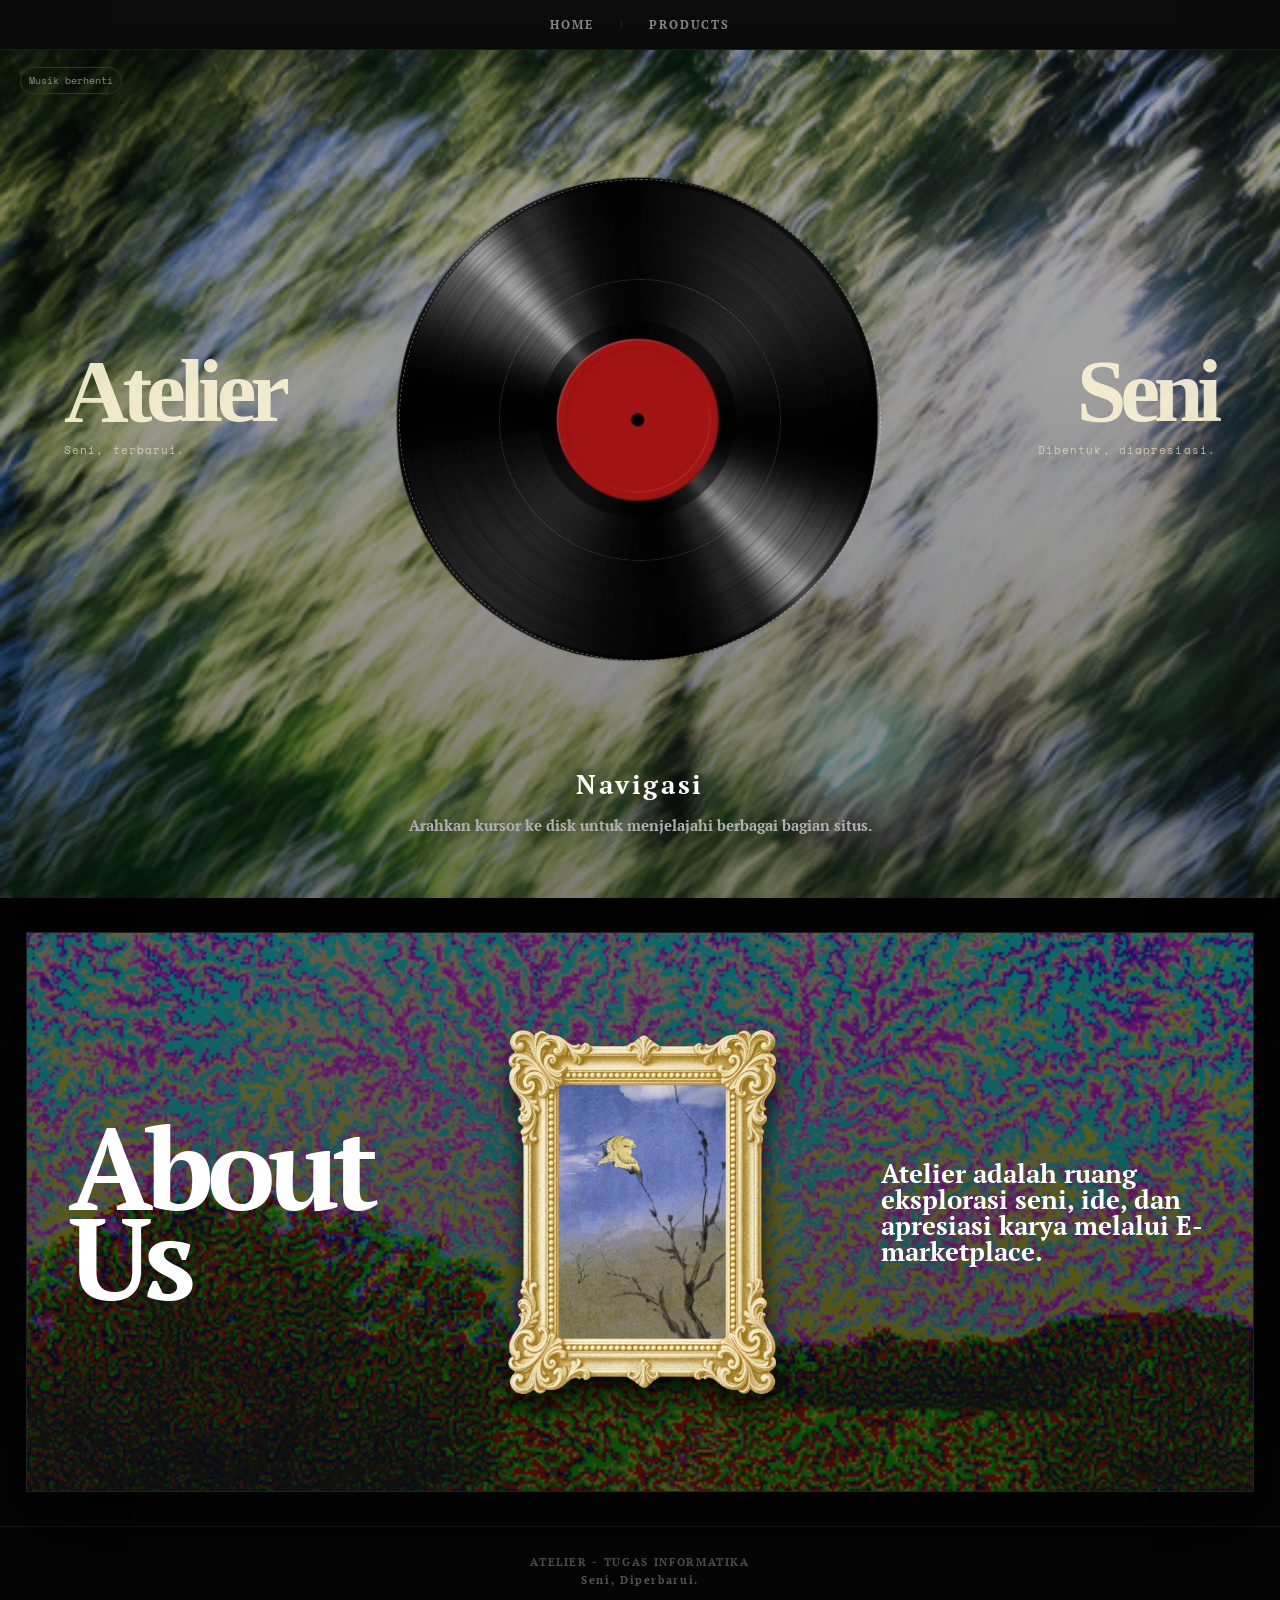
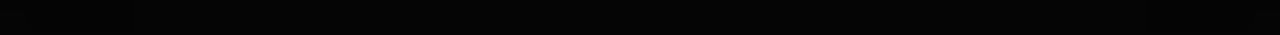
<file: index.html>
<!DOCTYPE html>
<html lang="en">
<head>
    <meta charset="UTF-8">
    <meta name="viewport" content="width=device-width, initial-scale=1.0">
    <title>ATELIER ( 1 )</title>
    <link rel="stylesheet" href="style.css">
    <style>
        html { scrollbar-width:none; -ms-overflow-style:none; }
        html::-webkit-scrollbar { display:none; width:0; height:0; }
        .home-main { width:100%; max-width:none; min-height:calc(100vh - 52px); margin:0; padding:40px 5vw; border:0; font-family:'Century Schoolbook',Georgia,serif; background:linear-gradient(rgba(8,8,8,.32),rgba(8,8,8,.5)),url('balls.jpg'); background-size:cover; background-position:center; }
        .home-main::before { display:none; }
        .home-brand { position:absolute; z-index:1; top:42%; left:5vw; width:30%; text-align:left; transform:translateY(-50%); pointer-events:none; }
        .home-brand h1 { width:100%; margin:0; color:rgba(250,242,213,.92); font:700 clamp(58px,7vw,105px)/.82 'Century Schoolbook',Georgia,serif; letter-spacing:-.07em; text-align:left; white-space:normal; }
        .home-brand p { margin:14px 0 0; color:rgba(232,222,185,.76); font:11px 'Space Mono','Courier New',monospace; letter-spacing:.1em; text-align:left; }
        .home-brand-right { left:auto; right:5vw; text-align:right; }
        .home-brand-right h1, .home-brand-right p { text-align:right; }
        .home-main .interactive-hub { position:relative; z-index:2; }
        .home-navigation-copy { position:relative; z-index:2; margin-top:auto; }
        .home-main .interactive-hub:hover .radial-item:nth-child(1) { transform:translate(0,-265px); }
        .home-main .interactive-hub:hover .radial-item:nth-child(2) { transform:translate(252px,-82px); }
        .home-main .interactive-hub:hover .radial-item:nth-child(3) { transform:translate(156px,214px); }
        .home-main .interactive-hub:hover .radial-item:nth-child(4) { transform:translate(-156px,214px); }
        .home-main .interactive-hub:hover .radial-item:nth-child(5) { transform:translate(-252px,-82px); }
        @media screen and (max-width:700px) {
            .home-main .interactive-hub:hover .radial-item:nth-child(1) { transform:translate(0,-165px); }
            .home-main .interactive-hub:hover .radial-item:nth-child(2) { transform:translate(157px,-51px); }
            .home-main .interactive-hub:hover .radial-item:nth-child(3) { transform:translate(97px,134px); }
            .home-main .interactive-hub:hover .radial-item:nth-child(4) { transform:translate(-97px,134px); }
            .home-main .interactive-hub:hover .radial-item:nth-child(5) { transform:translate(-157px,-51px); }
        }
        .home-main .radial-item:first-child { color:#fff; background:#c41616; border-color:#e43b3b; }
        .home-main .radial-item:first-child:hover { color:#fff; background:#ed2929; border-color:#ff5a5a; }
        .about-address { margin-top:12px; padding-top:16px; border-top:1px solid rgba(255,255,255,.22); }
        .about-address h3 { margin-bottom:6px; color:#fff; font:700 20px 'PT Serif',Georgia,serif; }
        .about-address p { margin:0 !important; font-size:16px !important; text-align:left !important; }
        .about-details { display:grid; grid-template-columns:1fr 1fr; gap:24px; margin-top:12px; }
        .about-contact { margin-top:12px; padding-top:16px; border-top:1px solid rgba(255,255,255,.22); }
        .about-contact h3 { margin-bottom:6px; color:#fff; font:700 20px 'PT Serif',Georgia,serif; }
        .about-contact p { margin:0 !important; font-size:16px !important; text-align:left !important; overflow-wrap:anywhere; }
        @media screen and (max-width:600px) { .about-details { grid-template-columns:1fr; gap:0; } }
        .welcome-overlay { position:fixed; inset:0; z-index:1000; display:grid; place-items:center; background:#050505; pointer-events:auto; animation:welcome-overlay-out 2.8s ease 1.2s forwards; }
        .welcome-overlay h1 { margin:0; color:#f7f1dd; font:700 clamp(100px,22vw,330px)/.72 'Century Schoolbook',Georgia,serif; letter-spacing:-.1em; transform:translateY(0); opacity:0; animation:welcome-title 2.8s ease forwards; }
        @keyframes welcome-title { 0% { opacity:0; transform:translateY(0) scale(.96); } 22%,58% { opacity:1; transform:translateY(0) scale(1); } 100% { opacity:0; transform:translateY(0) scale(1.02); } }
        @keyframes welcome-overlay-out { 0% { opacity:1; } 70%,100% { opacity:0; visibility:hidden; } }
        body.welcome-active { overflow:hidden; }
    </style>
</head>
<body>

    <div class="welcome-overlay" id="welcome-overlay" role="status" aria-label="Welcome to Atelier">
        <h1>Atelier</h1>
    </div>

    <audio id="site-audio" loop preload="auto" autoplay>
        <source src="song.mp3" type="audio/mpeg">
    </audio>

    <nav class="nav-bar">
        <a href="index.html">HOME</a>
        <span class="barrier">|</span>
        <a href="products.html">PRODUCTS</a>
    </nav>

    <main class="main-content home-main">
        <button class="audio-toggle" type="button" aria-label="Putar atau hentikan musik" aria-pressed="false">Musik berhenti</button>
        <div class="home-brand">
            <h1>Atelier</h1>
            <p>Seni, terbarui.</p>
        </div>
        <div class="home-brand home-brand-right" aria-hidden="true">
            <h1>Seni</h1>
            <p>Dibentuk, diapresiasi.</p>
        </div>
        <!-- Interactive Hub Container -->
        <div class="interactive-hub">
            <!-- Large Rotating Disk -->
            <div class="rotating-disk">
            </div>

            <!-- Radial Node Menu -->
            <div class="radial-menu">
                <a href="products.html" class="radial-item">Produk</a>
                <a href="#about-contact" class="radial-item">Kontak</a>
                <a href="gallery.html" class="radial-item">Galeri</a>
                <a href="#about" class="radial-item">Info</a>
                <a href="sumber.html" class="radial-item">Sumber</a>
            </div>
        </div>
        <div class="home-navigation-copy">
            <h2>Navigasi</h2>
            <p>Arahkan kursor ke disk untuk menjelajahi berbagai bagian situs.</p>
        </div>
    </main>

    <section class="about-section" id="about" aria-labelledby="about-title">
        <div class="about-title">
            <h2 id="about-title">About<br>Us</h2>
        </div>
        <button class="about-art-frame" id="about-open" type="button" aria-label="Open more about Atelier">
            <img src="aboutuspaint.png" alt="Framed artwork of a bird and tree">
        </button>
        <div class="about-copy">
            <p>Atelier adalah ruang eksplorasi seni, ide, dan apresiasi karya melalui E-marketplace.</p>
        </div>
    </section>

    <div class="about-overlay" id="about-overlay" aria-hidden="true">
        <section class="about-overlay-panel" role="dialog" aria-modal="true" aria-labelledby="about-overlay-title">
            <h2 id="about-overlay-title">About Us</h2>
            <p>Atelier adalah ruang eksplorasi seni, ide, dan apresiasi karya melalui E-marketplace. Dibuat oleh Abdullah Pasai dari kelas 11-5 sebagai proyek
                akhir pembelajaran informatika. Tujuan dari proyek ini adalah untuk memberikan pengalaman interaktif bagi pengguna dalam menjelajahi berbagai 
                aspek seni dan kreativitas, sembari mengapresiasi kreator dengan pembelian hasil karya mereka. Dengan menggabungkan elemen visual, 
                audio, dan interaktivitas, Atelier bertujuan untuk menciptakan pengalaman yang mendalam dan menyenangkan bagi pengunjungnya.
            </p>
            <div class="about-details">
                <div class="about-address">
                    <h3>Alamat</h3>
                    <p>Jl. Tanjung Sari Asri, Antapani</p>
                </div>
                <div class="about-contact" id="about-contact">
                    <h3>Contact</h3>
                    <p><a href="mailto:howithappen2@gmail.com">howithappen2@gmail.com</a></p>
                </div>
            </div>
            <button class="about-overlay-close" id="about-close" type="button">Tutup</button>
        </section>
    </div>

    <footer class="footer">
        <p>ATELIER - TUGAS INFORMATIKA</p>
        <p>Seni, Diperbarui.</p>
    </footer>

    <script>
        (() => {
            const overlay = document.getElementById('welcome-overlay');
            document.body.classList.add('welcome-active');
            const dismiss = () => {
                overlay.remove();
                document.body.classList.remove('welcome-active');
            };
            overlay.addEventListener('animationend', (event) => {
                if (event.animationName === 'welcome-overlay-out') dismiss();
            });
            window.setTimeout(dismiss, 4500);
        })();
    </script>
    <script>
        (() => {
            const audio = document.getElementById('site-audio');
            const toggle = document.querySelector('.audio-toggle');
            const savedState = localStorage.getItem('atelier-audio-muted') === 'true';
            audio.muted = savedState;
            const updateToggle = () => {
                const playing = !audio.paused && !audio.muted;
                toggle.classList.toggle('is-playing', playing);
                toggle.textContent = playing ? 'Musik bermain' : 'Musik berhenti';
                toggle.setAttribute('aria-pressed', String(playing));
            };
            const startAudio = () => { if (!audio.muted) audio.play().catch(() => {}); };
            toggle.addEventListener('click', () => {
                if (audio.paused || audio.muted) {
                    audio.muted = false;
                    localStorage.setItem('atelier-audio-muted', 'false');
                    startAudio();
                } else {
                    audio.pause();
                    audio.muted = true;
                    localStorage.setItem('atelier-audio-muted', 'true');
                }
                updateToggle();
            });
            audio.addEventListener('play', updateToggle);
            audio.addEventListener('pause', updateToggle);
            document.addEventListener('pointerdown', startAudio, { once: true });
            startAudio();
            updateToggle();
        })();
    </script>
    <script>
        (() => {
            const openButton = document.getElementById('about-open');
            const overlay = document.getElementById('about-overlay');
            const closeButton = document.getElementById('about-close');
            const setOverlay = (visible) => {
                overlay.classList.toggle('is-visible', visible);
                overlay.setAttribute('aria-hidden', String(!visible));
                document.body.style.overflow = visible ? 'hidden' : '';
                if (visible) closeButton.focus();
            };
            openButton.addEventListener('click', () => setOverlay(true));
            document.querySelector('.radial-item[href="#about"]').addEventListener('click', (event) => {
                event.preventDefault();
                setOverlay(true);
            });
            document.querySelector('.radial-item[href="#about-contact"]').addEventListener('click', (event) => {
                event.preventDefault();
                setOverlay(true);
                window.setTimeout(() => document.getElementById('about-contact').scrollIntoView({ behavior: 'smooth', block: 'center' }), 80);
            });
            closeButton.addEventListener('click', () => setOverlay(false));
            overlay.addEventListener('click', (event) => {
                if (event.target === overlay) setOverlay(false);
            });
            document.addEventListener('keydown', (event) => {
                if (event.key === 'Escape') setOverlay(false);
            });
        })();
    </script>
</body>
</html>
</file>
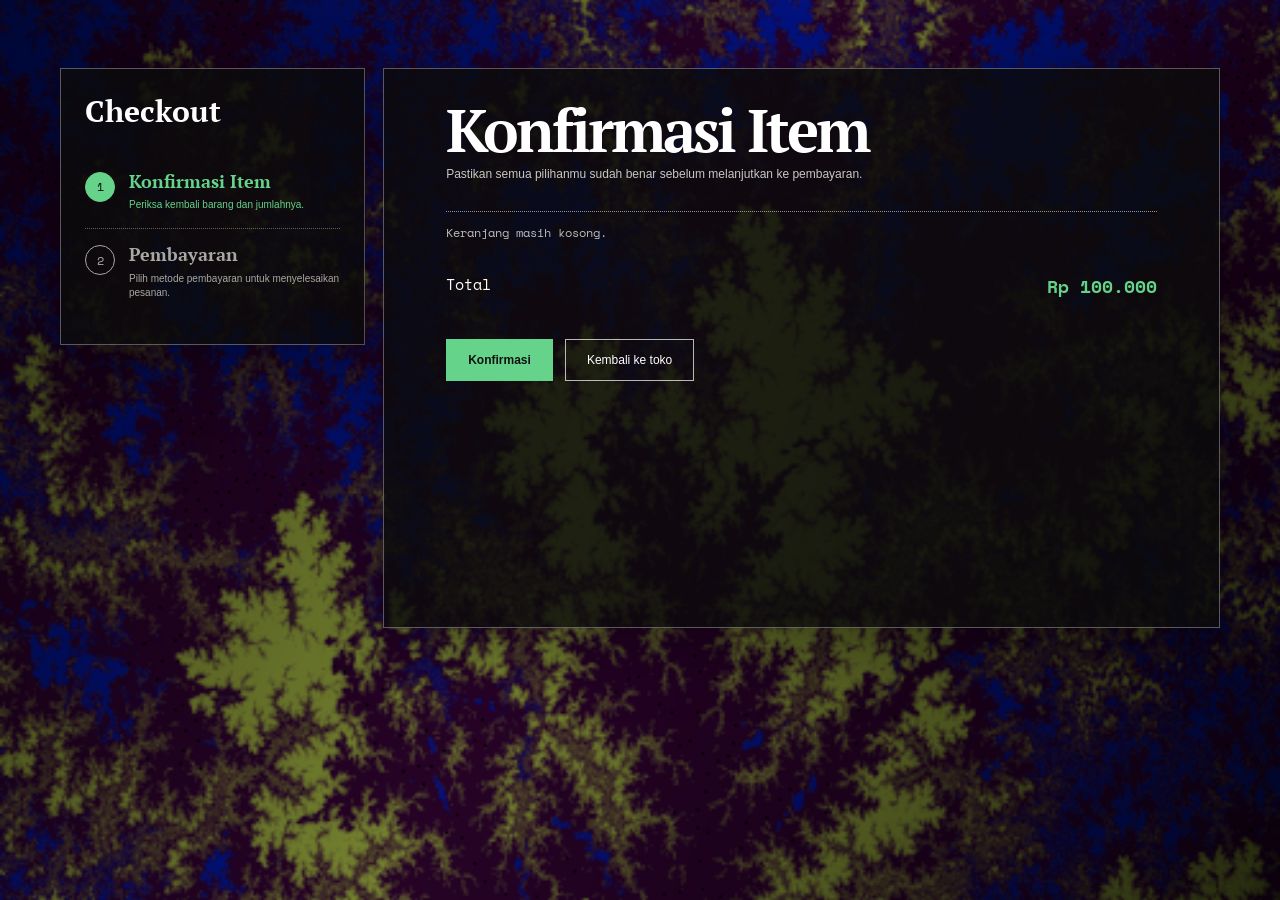
<file: checkout.html>
<!doctype html>
<html lang="id">
<head>
    <meta charset="utf-8">
    <meta name="viewport" content="width=device-width, initial-scale=1">
    <title>Atelier — Checkout</title>
    <style>
        @import url('https://fonts.googleapis.com/css2?family=PT+Serif:wght@400;700&family=Space+Mono:wght@400;700&display=swap');
        :root { color-scheme:dark; --paper:#f3f1eb; --ink:#111; --green:#66d38a; --muted:#a9a9a4; }
        * { box-sizing:border-box; }
        html, body { min-height:100%; margin:0; }
        body { color:#fff; background:#050505 url('tum.gif') center/cover fixed; font-family:'Space Mono','Courier New',monospace; }
        body::before { content:''; position:fixed; inset:0; z-index:-1; background:linear-gradient(115deg,rgba(0,0,0,.78),rgba(0,0,0,.48) 48%,rgba(0,0,0,.84)); }
        a { color:inherit; }
        .checkout-shell { width:min(1160px,calc(100% - 44px)); min-height:100vh; margin:0 auto; padding:34px 0 52px; }
        .checkout-top { display:flex; align-items:center; justify-content:space-between; gap:20px; margin-bottom:34px; }
        .checkout-brand { margin:0; font:700 clamp(42px,8vw,100px)/.72 'PT Serif',Georgia,serif; letter-spacing:-.09em; }
        .back-home { display:inline-block; padding:13px 21px; color:#fff; border:1px solid rgba(255,255,255,.7); border-radius:0; text-decoration:none; font-size:12px; }
        .checkout-actions { display:flex; align-items:center; flex-wrap:wrap; gap:12px; margin-top:20px; }
        .checkout-actions .back-home { color:#fff; }
        .checkout-layout { display:grid; grid-template-columns:minmax(210px,.62fr) minmax(0,1.7fr); gap:18px; align-items:start; }
        .steps, .checkout-card { border:1px solid rgba(255,255,255,.32); background:rgba(12,12,12,.82); box-shadow:0 20px 60px rgba(0,0,0,.35); }
        .steps { padding:28px 24px; }
        .steps h1 { margin:0 0 30px; font:700 30px/.95 'PT Serif',Georgia,serif; }
        .step { display:flex; gap:14px; align-items:flex-start; padding:16px 0; color:var(--muted); border-top:1px dotted rgba(255,255,255,.35); transition:color .25s ease; }
        .step:first-of-type { border-top:0; }
        .step-number { display:grid; flex:none; place-items:center; width:30px; height:30px; border:1px solid currentColor; border-radius:50%; font-size:12px; }
        .step strong { display:block; color:inherit; font:700 18px/1.1 'PT Serif',Georgia,serif; }
        .step small { display:block; margin-top:7px; font-size:10px; line-height:1.4; }
        .step.is-active { color:var(--green); }
        .step.is-active .step-number { color:#08130c; background:var(--green); border-color:var(--green); }
        .step.is-complete { color:var(--muted); }
        .step.is-complete .step-number { color:var(--muted); background:transparent; border-color:var(--muted); }
        .checkout-card { position:relative; min-height:560px; padding:34px clamp(22px,5vw,62px); }
        .checkout-card h2 { margin:0 0 8px; font:700 clamp(34px,5vw,60px)/.9 'PT Serif',Georgia,serif; letter-spacing:-.05em; }
        .checkout-card .intro { margin:0 0 28px; color:#c8c8c3; font-size:12px; line-height:1.5; }
        .item-list { display:grid; gap:0; border-top:1px dotted rgba(255,255,255,.55); }
        .checkout-item { display:grid; grid-template-columns:1fr auto; gap:14px; padding:15px 0; border-bottom:1px dotted rgba(255,255,255,.55); }
        .checkout-item strong { font:16px 'PT Serif',Georgia,serif; }
        .checkout-item small { display:block; margin-top:5px; color:#aaa; font-size:11px; }
        .checkout-item-price { text-align:right; font-size:12px; }
        .checkout-total { display:flex; justify-content:space-between; gap:18px; padding:20px 0; font-size:15px; }
        .checkout-total strong { color:var(--green); font-size:18px; }
        .confirm-button, .pay-button { padding:13px 21px; color:#111; background:var(--green); border:1px solid var(--green); font:700 12px 'Space Mono','Courier New',monospace; cursor:pointer; }
        .confirm-button:hover, .pay-button:hover { color:#fff; background:transparent; }
        .confirmation-view { opacity:1; transform:translateX(0); transition:opacity .45s ease,transform .45s ease; }
        .confirmation-view.is-hidden { opacity:0; transform:translateX(-24px); pointer-events:none; }
        .payment-section { display:block; position:absolute; inset:34px clamp(22px,5vw,62px); margin:0; padding-top:0; border-top:0; opacity:0; transform:translateX(24px); pointer-events:none; transition:opacity .45s ease,transform .45s ease; }
        .payment-section.is-visible { opacity:1; transform:translateX(0); pointer-events:auto; }
        .payment-section h3 { margin:0 0 18px; font:700 28px/.95 'PT Serif',Georgia,serif; }
        .payment-grid { display:grid; grid-template-columns:1fr 1fr; gap:14px; }
        label { display:grid; gap:7px; color:#c8c8c3; font-size:10px; }
        input, select { width:100%; padding:12px; color:#fff; background:rgba(255,255,255,.08); border:1px solid rgba(255,255,255,.4); font:12px 'Space Mono','Courier New',monospace; }
        .generated-payment-number { display:flex; align-items:center; justify-content:space-between; gap:12px; min-height:42px; padding:12px; color:var(--green); background:rgba(102,211,138,.08); border:1px solid var(--green); font:700 13px 'Space Mono','Courier New',monospace; }
        .steps small, .checkout-card .intro, .checkout-item small, .checkout-item-price, label, input, select, .generated-payment-number { font-family:Helvetica,Arial,sans-serif; }
        .back-home, .confirm-button, .pay-button { font-family:Helvetica,Arial,sans-serif; }
        .payment-full { grid-column:1/-1; }
        .empty-state { color:#bbb; font-size:12px; }
        @media (max-width:720px) { .checkout-shell { width:min(100% - 24px,560px); padding-top:22px; } .checkout-top { align-items:flex-start; } .checkout-layout { grid-template-columns:1fr; } .steps { order:2; } .checkout-card { order:1; padding:28px 20px; } .payment-grid { grid-template-columns:1fr; } .payment-full { grid-column:auto; } }
    </style>
</head>
<body>
    <main class="checkout-shell">
        <header class="checkout-top">
        </header>

        <section class="checkout-layout" aria-label="Checkout Atelier">
            <aside class="steps" aria-label="Checkout steps">
                <h1>Checkout</h1>
                <div class="step is-active" id="step-confirm">
                    <span class="step-number">1</span>
                    <div><strong>Konfirmasi Item</strong><small>Periksa kembali barang dan jumlahnya.</small></div>
                </div>
                <div class="step" id="step-payment">
                    <span class="step-number">2</span>
                    <div><strong>Pembayaran</strong><small>Pilih metode pembayaran untuk menyelesaikan pesanan.</small></div>
                </div>
            </aside>

            <section class="checkout-card">
                <div class="confirmation-view" id="confirmation-view">
                    <h2>Konfirmasi Item</h2>
                    <p class="intro">Pastikan semua pilihanmu sudah benar sebelum melanjutkan ke pembayaran.</p>
                    <div class="item-list" id="checkout-items"></div>
                    <div class="checkout-total"><span>Total</span><strong id="checkout-total">Rp 0</strong></div>
                    <div class="checkout-actions"><button class="confirm-button" id="confirm-items" type="button">Konfirmasi</button><a class="back-home" href="products.html">Kembali ke toko</a></div>
                </div>

                <section class="payment-section" id="payment-section" aria-hidden="true">
                    <h3>Pembayaran</h3>
                    <div class="payment-grid">
                        <label class="payment-full">Nama lengkap<input id="customer-name" type="text" placeholder="Nama pemesan"></label>
                        <label>Email<input type="email" placeholder="nama@email.com"></label>
                        <label>Metode pembayaran<select id="payment-method"><option>Transfer bank</option><option>E-wallet</option><option>Kartu debit / kredit</option></select></label>
                        <div class="payment-full"><label for="payment-number">Nomor pembayaran</label><div class="generated-payment-number" id="payment-number" aria-live="polite"></div></div>
                    </div>
                    <div class="checkout-actions"><button class="pay-button" id="pay-button" type="button">Bayar sekarang</button><a class="back-home" href="products.html">Kembali ke toko</a></div>
                </section>
            </section>
        </section>
    </main>

    <script>
        (() => {
            const cart = JSON.parse(localStorage.getItem('atelier-cart') || '[]');
            const items = document.getElementById('checkout-items');
            const totalElement = document.getElementById('checkout-total');
            const paymentNumber = document.getElementById('payment-number');
            const formatPrice = (value) => `Rp ${Number(value || 100000).toLocaleString('id-ID')}`;
            const savedPaymentNumber = sessionStorage.getItem('atelier-payment-number');
            const generatedPaymentNumber = savedPaymentNumber || String(Math.floor(1000000000 + Math.random() * 9000000000));
            sessionStorage.setItem('atelier-payment-number', generatedPaymentNumber);
            paymentNumber.textContent = generatedPaymentNumber;
            let total = 0;
            if (!cart.length) {
                items.innerHTML = '<p class="empty-state">Keranjang masih kosong.</p>';
            } else {
                cart.forEach((item) => {
                    const price = Number(item.price || 100000);
                    total += price * item.quantity;
                    const row = document.createElement('article');
                    row.className = 'checkout-item';
                    row.innerHTML = `<div><strong>${item.name}</strong><small>${formatPrice(price)} &middot; Jumlah: ${item.quantity}</small></div><span class="checkout-item-price">${formatPrice(price * item.quantity)}</span>`;
                    items.appendChild(row);
                });
            }
            totalElement.textContent = formatPrice(total);

            document.getElementById('pay-button').addEventListener('click', () => {
                const customerName = document.getElementById('customer-name').value.trim() || 'pelanggan';
                const paymentMethod = document.getElementById('payment-method').value;
                const itemNames = cart.length
                    ? cart.map((item) => `${item.name} (x${item.quantity})`).join(', ')
                    : 'tidak ada barang';
                const message = `Halo, saya ${customerName}, telah membuat tiket pembelian untuk barang ${itemNames} bertotal ${formatPrice(total)} melalui ${paymentMethod} dengan nomor pembayaran ${generatedPaymentNumber}.`;
                window.location.href = `https://wa.me/6281224215360?text=${encodeURIComponent(message)}`;
            });

            document.getElementById('confirm-items').addEventListener('click', () => {
                document.getElementById('confirmation-view').classList.add('is-hidden');
                document.getElementById('step-confirm').classList.remove('is-active');
                document.getElementById('step-confirm').classList.add('is-complete');
                document.getElementById('step-payment').classList.add('is-active');
                document.getElementById('payment-section').classList.add('is-visible');
                document.getElementById('payment-section').setAttribute('aria-hidden', 'false');
                document.getElementById('confirm-items').style.display = 'none';
            });
        })();
    </script>
</body>
</html>
</file>
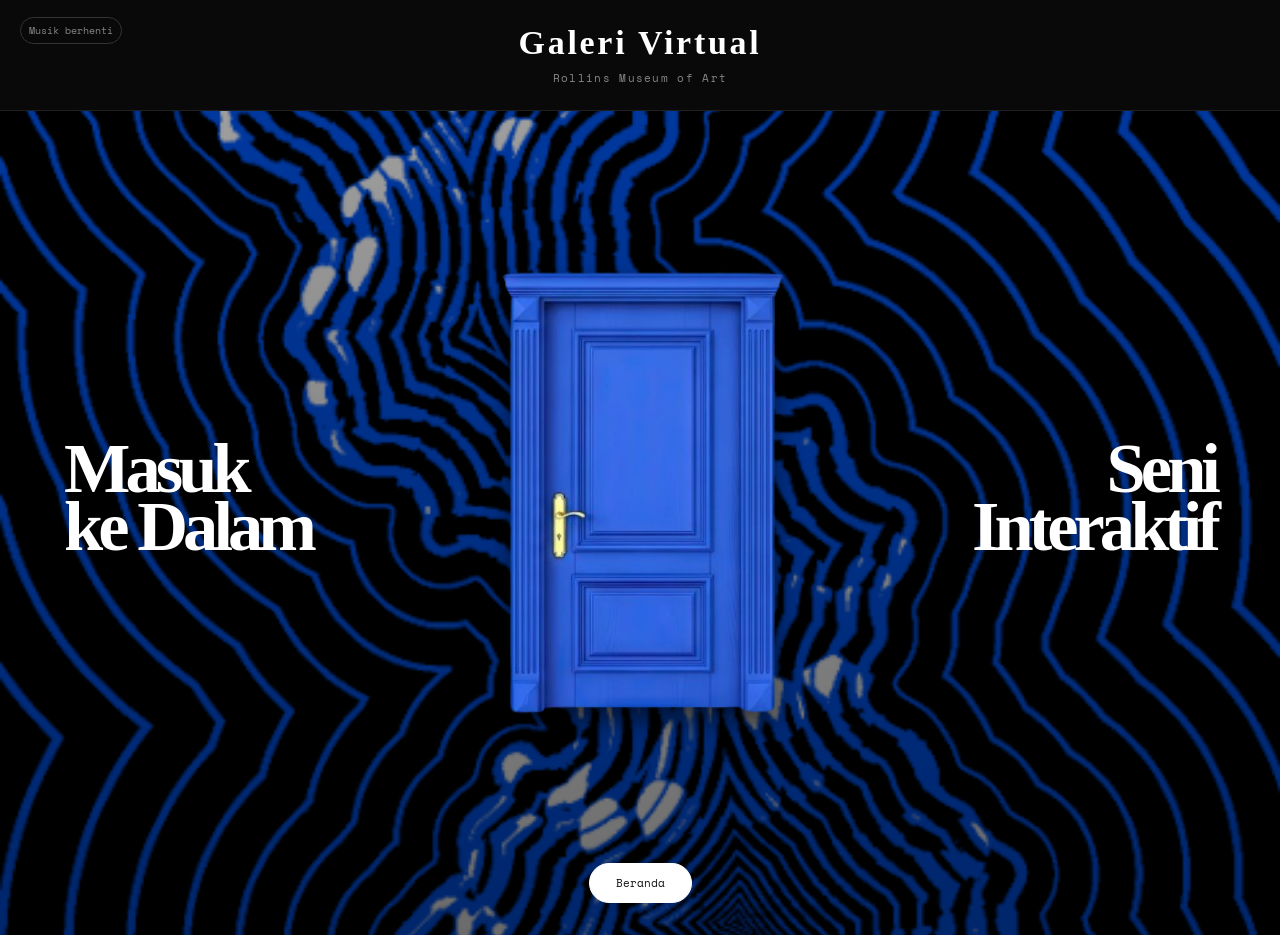
<file: gallery.html>
<!DOCTYPE html>
<html lang="en">
<head>
    <meta charset="UTF-8">
    <meta name="viewport" content="width=device-width, initial-scale=1.0">
    <title>Atelier — Rollins Museum Virtual Visit</title>
    <link rel="stylesheet" href="style.css">
    <style>
        body.gallery-page { padding-bottom:0; font-family:'Century Schoolbook',Georgia,serif; }
        .museum-header { background:rgba(10,10,10,.92); border-bottom:1px solid #1f1f1f; padding:24px 20px; text-align:center; position:relative; }
        .museum-header h1 { color:#fff; font-family:'Century Schoolbook',Georgia,serif; font-size:34px; font-weight:700; letter-spacing:.08em; }
        .museum-header p { margin-top:8px; color:#888; font:11px 'Space Mono','Courier New',monospace; letter-spacing:.12em; }
        .museum-shell { width:100%; max-width:none; min-height:calc(100vh - 126px); margin:0; padding:32px 5vw; border:0; background:linear-gradient(rgba(0,0,0,.38),rgba(0,0,0,.58)),url('dna.gif'); background-size:cover; background-position:center; box-shadow:none; position:relative; }
        .gallery-landing { display:grid; grid-template-columns:1fr minmax(260px,360px) 1fr; align-items:center; gap:50px; min-height:calc(100vh - 190px); padding:45px 0; }
        .gallery-landing h2 { margin:0; color:#fff; font:700 clamp(42px,5.5vw,88px)/.82 'Century Schoolbook',Georgia,serif; letter-spacing:-.07em; text-align:left; }
        .gallery-landing h2:last-child { text-align:right; }
        .gallery-door { position:relative; width:100%; aspect-ratio:2 / 3; padding:0; border:0; background:transparent; box-shadow:none; cursor:pointer; transition:transform .25s ease,filter .25s ease; }
        .gallery-door img { position:absolute; inset:0; display:block; width:100%; height:100%; object-fit:cover; object-position:center top; filter:drop-shadow(0 12px 12px rgba(0,0,0,.58)); }
        .gallery-door:hover { filter:brightness(1.25); transform:scale(1.04); }
        .gallery-door-label { position:absolute; inset:0; display:grid; place-items:center; color:transparent; font:12px 'Space Mono','Courier New',monospace; }
        .gallery-home-button { display:block; width:max-content; margin:10px auto 0; padding:11px 26px; color:#111; background:#fff; border:1px solid #fff; border-radius:999px; font:11px 'Space Mono','Courier New',monospace; text-decoration:none; transition:.2s ease; }
        .gallery-home-button:hover { color:#fff; background:#e00000; border-color:#e00000; }
        .museum-overlay { position:fixed; z-index:40; inset:0; display:grid; place-items:center; padding:32px; background:linear-gradient(rgba(0,0,0,.72),rgba(0,0,0,.84)),url('natureflat.gif'); background-size:cover; background-position:center; opacity:0; visibility:hidden; pointer-events:none; transition:opacity .25s ease,visibility .25s ease; }
        .museum-overlay.is-visible { opacity:1; visibility:visible; pointer-events:auto; }
        .museum-overlay-panel { position:relative; display:flex; flex-direction:column; width:min(1120px,100%); height:min(82vh,780px); padding:28px; background:rgba(0,0,0,.72); border:1px solid rgba(255,255,255,.45); box-shadow:0 20px 60px rgba(0,0,0,.8); }
        .museum-overlay-panel::before { content:'Interactive museum'; display:block; margin:0 0 14px; color:#fff; font:700 clamp(30px,4vw,56px)/.9 'PT Serif','Century Schoolbook',Georgia,serif; letter-spacing:-.04em; }
        .museum-overlay-panel iframe { flex:1; width:100%; min-height:0; border:1px solid rgba(255,255,255,.28); background:#111; }
        .museum-overlay-close { position:absolute; z-index:2; top:18px; right:18px; padding:11px 26px; color:#111; background:#fff; border:1px solid #fff; border-radius:999px; font:11px 'Space Mono','Courier New',monospace; cursor:pointer; }
        .museum-overlay-close:hover { color:#fff; background:#e00000; border-color:#e00000; }
        .tour-tabs { display:flex; flex-wrap:wrap; justify-content:center; gap:8px; margin:0 auto 18px; }
        .tour-tabs a { padding:9px 12px; color:#aaa; border:1px solid #333; font:10px 'Space Mono','Courier New',monospace; letter-spacing:.05em; text-decoration:none; transition:.2s ease; }
        .tour-tabs a:hover,.tour-tabs a.active { color:#000; background:#fff; border-color:#fff; }
        .tour-tabs .home-button { padding:11px 22px; color:#000; background:#fff; border-color:#fff; border-radius:999px; }
        .tour-tabs .home-button:hover { color:#fff; background:#e00000; border-color:#e00000; }
        .tour-frame { position:relative; height:min(72vh,760px); min-height:480px; overflow:hidden; border:1px solid #444; background:#111; box-shadow:0 15px 35px rgba(0,0,0,.8); }
        .tour-frame iframe { width:100%; height:100%; border:0; background:#111; }
        .tour-credit { display:flex; justify-content:space-between; gap:16px; margin-top:12px; color:#666; font:10px 'Space Mono','Courier New',monospace; letter-spacing:.04em; }
        .tour-credit a { color:#aaa; }
        @media (max-width:700px) { .museum-shell { width:100%; padding:20px 12px; } .museum-header h1 { font-size:25px; } .gallery-landing { grid-template-columns:1fr; gap:42px; min-height:calc(100vh - 205px); padding:50px 10px; } .gallery-landing h2 { font-size:48px; } .gallery-landing h2:last-child { text-align:right; } .gallery-door { width:min(260px,70vw); justify-self:center; } .museum-overlay { padding:16px; } .museum-overlay-panel { height:90vh; padding:16px; } .museum-overlay-panel::before { margin-bottom:12px; } .museum-overlay-close { top:12px; right:12px; padding:9px 17px; } }
    </style>
</head>
<body class="gallery-page">
    <audio id="site-audio" loop preload="auto" autoplay>
        <source src="song.mp3" type="audio/mpeg">
    </audio>
    <header class="museum-header">
        <button class="audio-toggle" type="button" aria-label="Putar atau hentikan musik" aria-pressed="false">Musik berhenti</button>
        <h1>Galeri Virtual</h1>
        <p>Rollins Museum of Art</p>
    </header>

    <main class="museum-shell">
        <section class="gallery-landing" aria-labelledby="gallery-landing-title">
            <h2 id="gallery-landing-title">Masuk<br>ke Dalam</h2>
            <button class="gallery-door" id="museum-open" type="button" aria-label="Open interactive museum">
                <img src="door.png" alt="Blue museum door">
                <span class="gallery-door-label">Open museum</span>
            </button>
            <h2>Seni<br>Interaktif</h2>
        </section>
        <a class="gallery-home-button" href="index.html">Beranda</a>
    </main>

    <div class="museum-overlay" id="museum-overlay" aria-hidden="true">
        <section class="museum-overlay-panel" role="dialog" aria-modal="true" aria-label="Interactive Rollins Museum of Art">
            <button class="museum-overlay-close" id="museum-close" type="button" aria-label="Close interactive museum">×</button>
            <iframe src="https://my.matterport.com/show/?m=mAakjXhNDET" title="Rollins Museum of Art virtual exhibition tour" allow="fullscreen; xr-spatial-tracking" loading="lazy"></iframe>
        </section>
    </div>

    <script>
        (() => {
            const openButton = document.getElementById('museum-open');
            const overlay = document.getElementById('museum-overlay');
            const closeButton = document.getElementById('museum-close');
            const setOverlay = (visible) => {
                overlay.classList.toggle('is-visible', visible);
                overlay.setAttribute('aria-hidden', String(!visible));
                document.body.style.overflow = visible ? 'hidden' : '';
                if (visible) closeButton.focus();
            };
            openButton.addEventListener('click', () => setOverlay(true));
            closeButton.addEventListener('click', () => setOverlay(false));
            overlay.addEventListener('click', (event) => {
                if (event.target === overlay) setOverlay(false);
            });
            document.addEventListener('keydown', (event) => {
                if (event.key === 'Escape') setOverlay(false);
            });
        })();
    </script>

    <script>
        (() => {
            const audio = document.getElementById('site-audio');
            const toggle = document.querySelector('.audio-toggle');
            const savedState = localStorage.getItem('atelier-audio-muted') === 'true';
            audio.muted = savedState;
            const updateToggle = () => {
                const playing = !audio.paused && !audio.muted;
                toggle.classList.toggle('is-playing', playing);
                toggle.textContent = playing ? 'Musik bermain' : 'Musik berhenti';
                toggle.setAttribute('aria-pressed', String(playing));
            };
            const startAudio = () => { if (!audio.muted) audio.play().catch(() => {}); };
            toggle.addEventListener('click', () => {
                if (audio.paused || audio.muted) {
                    audio.muted = false;
                    localStorage.setItem('atelier-audio-muted', 'false');
                    startAudio();
                } else {
                    audio.pause();
                    audio.muted = true;
                    localStorage.setItem('atelier-audio-muted', 'true');
                }
                updateToggle();
            });
            audio.addEventListener('play', updateToggle);
            audio.addEventListener('pause', updateToggle);
            document.addEventListener('pointerdown', startAudio, { once: true });
            startAudio();
            updateToggle();
        })();
    </script>

</body>
</html>
</file>
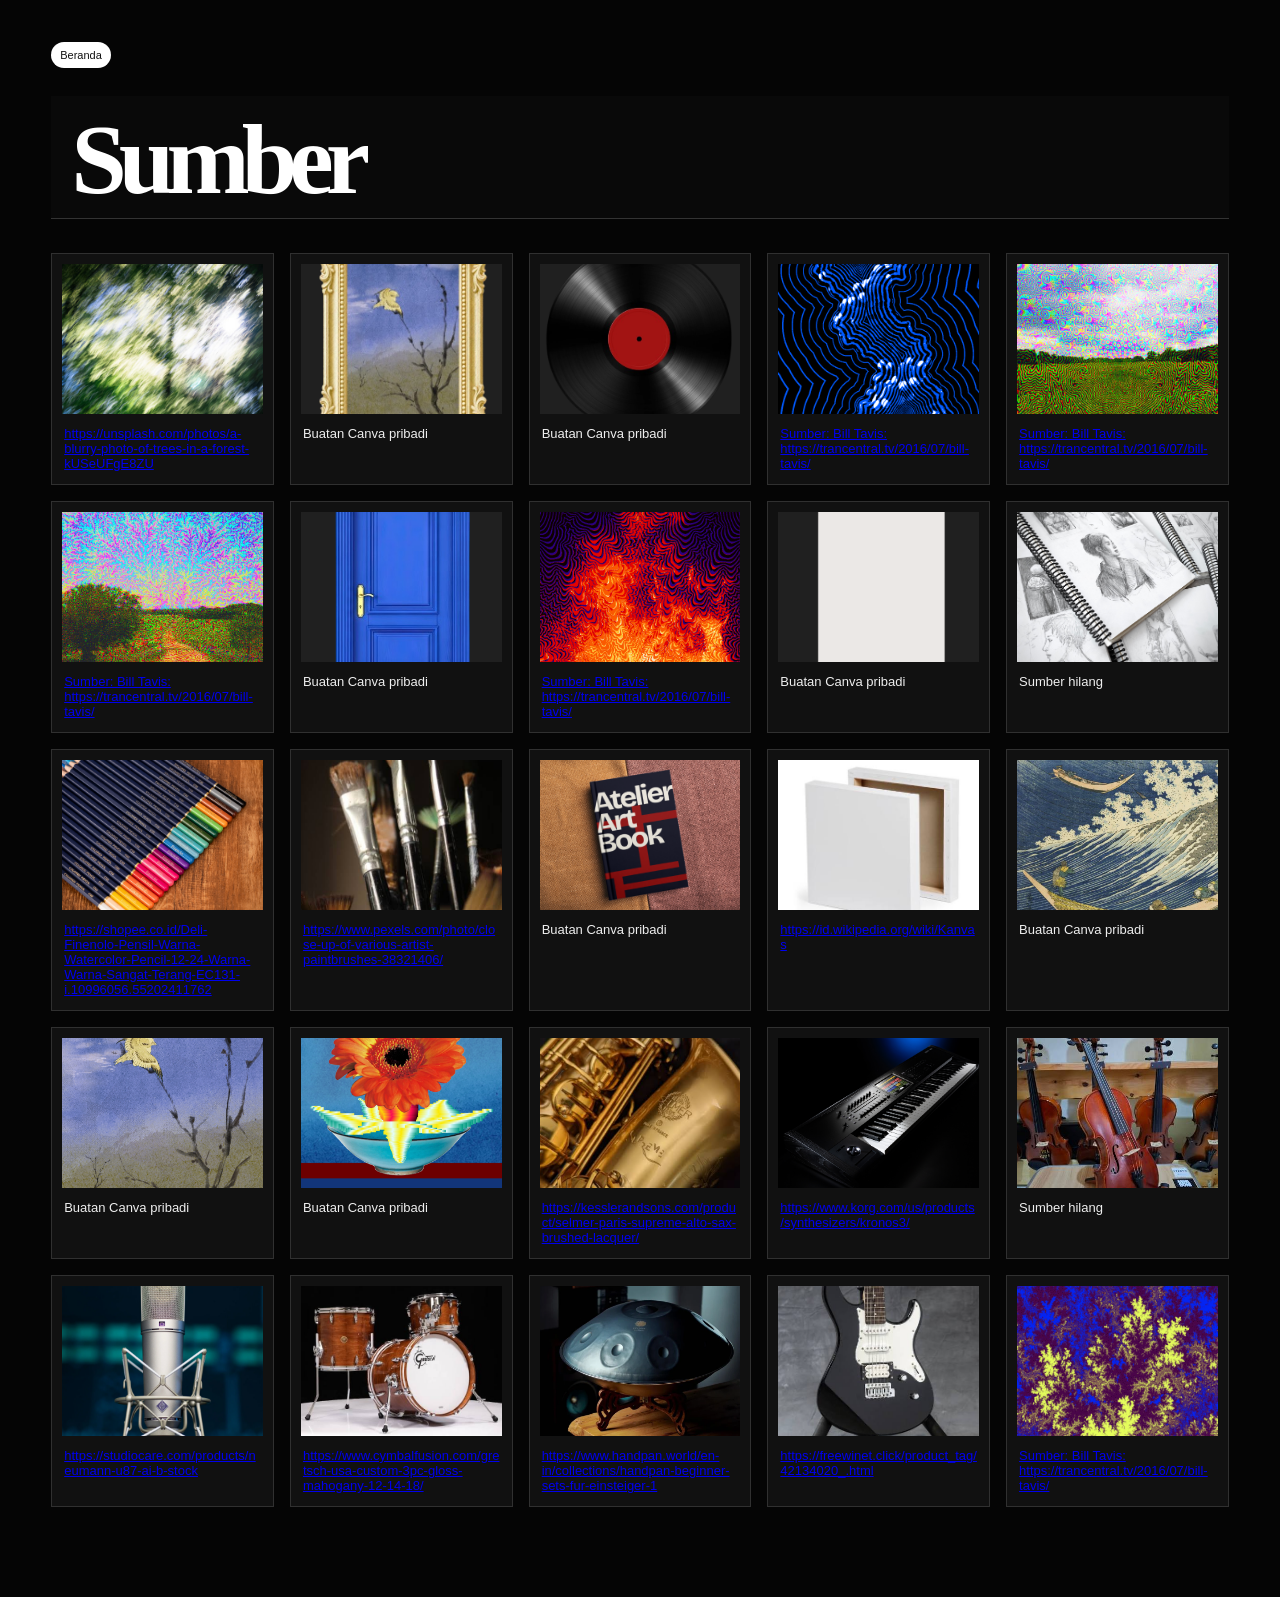
<file: sumber.html>
<!DOCTYPE html>
<html lang="id">
<head>
    <meta charset="UTF-8">
    <meta name="viewport" content="width=device-width, initial-scale=1">
    <title>Atelier — Sumber</title>
    <link rel="stylesheet" href="style.css">
    <style>
        body.source-page { min-height:100vh; color:#fff; background:#050505 !important; background-image:none !important; }
        body.source-page main.source-shell { background:#050505 !important; background-image:none !important; box-shadow:none; border:0; }
        .source-shell { width:min(1200px,92%); margin:0 auto; padding:42px 0 70px; }
        .source-header { display:flex; align-items:end; justify-content:space-between; gap:24px; margin-bottom:34px; padding-bottom:18px; border-bottom:1px solid #333; }
        .source-header h1 { margin:0; color:#fff; font:700 clamp(46px,8vw,100px)/.8 'Century Schoolbook',Georgia,serif; letter-spacing:-.08em; }
        .source-header p { max-width:360px; margin:0; color:#aaa; font:13px/1.5 Helvetica,Arial,sans-serif; }
        .source-back { display:inline-block; align-self:flex-start; width:max-content; margin-bottom:28px; padding:7px 9px; color:#111; background:#fff; border-radius:999px; font:11px Helvetica,Arial,sans-serif; text-decoration:none; }
        .source-back:hover { color:#fff; background:#e00000; }
        .source-list { display:grid; grid-template-columns:repeat(auto-fill,minmax(190px,1fr)); gap:16px; }
        .source-item { min-width:0; padding:10px; background:#111; border:1px solid #303030; }
        .source-item img { display:block; width:100%; height:150px; object-fit:cover; background:#202020; }
        .source-item figcaption { padding:12px 2px 3px; color:#eee; font:13px Helvetica,Arial,sans-serif; overflow-wrap:anywhere; }
        @media (max-width:650px) { .source-header { display:block; } .source-header p { margin-top:18px; } .source-list { grid-template-columns:repeat(2,minmax(0,1fr)); gap:10px; } .source-item img { height:120px; } }
    </style>
</head>
<body class="source-page">
    <main class="source-shell">
        <a class="source-back" href="index.html">Beranda</a>
        <header class="source-header">
            <h1>Sumber</h1>
        </header>
        <section class="source-list" aria-label="Gambar yang digunakan Atelier">
            <figure class="source-item"><img src="balls.jpg" alt="Balls background"><figcaption><a href="https://unsplash.com/photos/a-blurry-photo-of-trees-in-a-forest-kUSeUFgE8ZU" target="_blank" rel="noopener noreferrer">https://unsplash.com/photos/a-blurry-photo-of-trees-in-a-forest-kUSeUFgE8ZU</a></figcaption></figure>
            <figure class="source-item"><img src="aboutuspaint.png" alt="About Us artwork"><figcaption>Buatan Canva pribadi</figcaption></figure>
            <figure class="source-item"><img src="banner.png" alt="Disk artwork"><figcaption>Buatan Canva pribadi</figcaption></figure>
            <figure class="source-item"><img src="dna.gif" alt="DNA background"><figcaption><a href="https://trancentral.tv/2016/07/bill-tavis/" target="_blank" rel="noopener noreferrer">Sumber: Bill Tavis: https://trancentral.tv/2016/07/bill-tavis/</a></figcaption></figure>
            <figure class="source-item"><img src="natureflat.gif" alt="Nature flat background"><figcaption><a href="https://trancentral.tv/2016/07/bill-tavis/" target="_blank" rel="noopener noreferrer">Sumber: Bill Tavis: https://trancentral.tv/2016/07/bill-tavis/</a></figcaption></figure>
            <figure class="source-item"><img src="nature.gif" alt="Nature background"><figcaption><a href="https://trancentral.tv/2016/07/bill-tavis/" target="_blank" rel="noopener noreferrer">Sumber: Bill Tavis: https://trancentral.tv/2016/07/bill-tavis/</a></figcaption></figure>
            <figure class="source-item"><img src="door.png" alt="Blue door"><figcaption>Buatan Canva pribadi</figcaption></figure>
            <figure class="source-item"><img src="bonfire.gif" alt="Bonfire background"><figcaption><a href="https://trancentral.tv/2016/07/bill-tavis/" target="_blank" rel="noopener noreferrer">Sumber: Bill Tavis: https://trancentral.tv/2016/07/bill-tavis/</a></figcaption></figure>
            <figure class="source-item"><img src="cartbg.png" alt="Cart background"><figcaption>Buatan Canva pribadi</figcaption></figure>
            <figure class="source-item"><img src="sketchbook.jpg" alt="Sketchbook"><figcaption>Sumber hilang</figcaption></figure>
            <figure class="source-item"><img src="colorpen.jpg" alt="Colored pencils"><figcaption><a href="https://shopee.co.id/Deli-Finenolo-Pensil-Warna-Watercolor-Pencil-12-24-Warna-Warna-Sangat-Terang-EC131-i.10996056.55202411762" target="_blank" rel="noopener noreferrer">https://shopee.co.id/Deli-Finenolo-Pensil-Warna-Watercolor-Pencil-12-24-Warna-Warna-Sangat-Terang-EC131-i.10996056.55202411762</a></figcaption></figure>
            <figure class="source-item"><img src="paintbrush.jpg" alt="Paintbrushes"><figcaption><a href="https://www.pexels.com/photo/close-up-of-various-artist-paintbrushes-38321406/" target="_blank" rel="noopener noreferrer">https://www.pexels.com/photo/close-up-of-various-artist-paintbrushes-38321406/</a></figcaption></figure>
            <figure class="source-item"><img src="refbook.png" alt="Reference book"><figcaption>Buatan Canva pribadi</figcaption></figure>
            <figure class="source-item"><img src="canvas.jpg" alt="Canvas"><figcaption><a href="https://id.wikipedia.org/wiki/Kanvas" target="_blank" rel="noopener noreferrer">https://id.wikipedia.org/wiki/Kanvas</a></figcaption></figure>
            <figure class="source-item"><img src="water.png" alt="Water artwork"><figcaption>Buatan Canva pribadi</figcaption></figure>
            <figure class="source-item"><img src="bird.png" alt="Bird artwork"><figcaption>Buatan Canva pribadi</figcaption></figure>
            <figure class="source-item"><img src="flower.png" alt="Flower artwork"><figcaption>Buatan Canva pribadi</figcaption></figure>
            <figure class="source-item"><img src="selmer.png" alt="Selmer instrument"><figcaption><a href="https://kesslerandsons.com/product/selmer-paris-supreme-alto-sax-brushed-lacquer/" target="_blank" rel="noopener noreferrer">https://kesslerandsons.com/product/selmer-paris-supreme-alto-sax-brushed-lacquer/</a></figcaption></figure>
            <figure class="source-item"><img src="keyboardmini.jpg" alt="Small keyboard"><figcaption><a href="https://www.korg.com/us/products/synthesizers/kronos3/" target="_blank" rel="noopener noreferrer">https://www.korg.com/us/products/synthesizers/kronos3/</a></figcaption></figure>
            <figure class="source-item"><img src="violin.jpg" alt="Violin"><figcaption>Sumber hilang</figcaption></figure>
            <figure class="source-item"><img src="neumann.jpg" alt="Neumann microphone"><figcaption><a href="https://studiocare.com/products/neumann-u87-ai-b-stock" target="_blank" rel="noopener noreferrer">https://studiocare.com/products/neumann-u87-ai-b-stock</a></figcaption></figure>
            <figure class="source-item"><img src="gretsch.jpg" alt="Gretsch drum"><figcaption><a href="https://www.cymbalfusion.com/gretsch-usa-custom-3pc-gloss-mahogany-12-14-18/" target="_blank" rel="noopener noreferrer">https://www.cymbalfusion.com/gretsch-usa-custom-3pc-gloss-mahogany-12-14-18/</a></figcaption></figure>
            <figure class="source-item"><img src="maestro.webp" alt="Maestro handpan"><figcaption><a href="https://www.handpan.world/en-in/collections/handpan-beginner-sets-fur-einsteiger-1" target="_blank" rel="noopener noreferrer">https://www.handpan.world/en-in/collections/handpan-beginner-sets-fur-einsteiger-1</a></figcaption></figure>
            <figure class="source-item"><img src="112v.jpg" alt="Yamaha Pacifica guitar"><figcaption><a href="https://freewinet.click/product_tag/42134020_.html" target="_blank" rel="noopener noreferrer">https://freewinet.click/product_tag/42134020_.html</a></figcaption></figure>
            <figure class="source-item"><img src="tum.gif" alt="Checkout background"><figcaption><a href="https://trancentral.tv/2016/07/bill-tavis/" target="_blank" rel="noopener noreferrer">Sumber: Bill Tavis: https://trancentral.tv/2016/07/bill-tavis/</a></figcaption></figure>
        </section>
    </main>
</body>
</html>
</file>
<file: style.css>
/* =========================================================
   NOTHING TECH (1) DESIGN SYSTEM
   ========================================================= */

@import url('https://fonts.cdnfonts.com/css/ntype82');
@import url('https://fonts.googleapis.com/css2?family=Space+Mono:wght@400;700&display=swap');
@import url('https://fonts.googleapis.com/css2?family=PT+Serif:wght@400;700&display=swap');

* {
    margin: 0;
    padding: 0;
    box-sizing: border-box;
}

body {
    font-family: 'PT Serif', Georgia, serif;
    font-weight: 700;
    background-color: #050505;
    color: #e5e5e5;
    letter-spacing: 0;
    min-height: 100vh;
    padding-bottom: 20px;
    -webkit-font-smoothing: antialiased;
}

header {
    background-color: rgba(10, 10, 10, 0.9);
    backdrop-filter: blur(12px);
    border-bottom: 1px solid #1f1f1f;
    padding: 24px 20px;
    text-align: center;
    position: relative;
}

.audio-toggle {
    position: absolute;
    top: 17px;
    left: 20px;
    z-index: 5;
    min-width: 54px;
    padding: 5px 8px;
    color: #888;
    background: transparent;
    border: 1px solid #333;
    border-radius: 999px;
    font: 10px 'Space Mono', 'Courier New', monospace;
    cursor: pointer;
    transition: color .2s ease, border-color .2s ease, background-color .2s ease;
}

.audio-toggle:hover,
.audio-toggle.is-playing {
    color: #fff;
    border-color: #777;
    background: #151515;
}

.audio-toggle.is-playing::before {
    content: '● ';
    color: #fff;
}

@keyframes ledPulse {
    0%, 100% { opacity: 1; transform: scale(1); }
    50% { opacity: 0.3; transform: scale(0.85); }
}

header h1 {
    font-family: 'PT Serif', Georgia, serif;
    font-size: clamp(46px, 7vw, 76px);
    font-weight: 700;
    letter-spacing: 0.02em;
    color: #ffffff;
}

header h2 {
    font-family: 'PT Serif', Georgia, serif;
    font-size: 12px;
    color: #888888;
    margin-top: 8px;
    letter-spacing: 0.22em;
}

nav {
    background-color: #0b0b0b;
    border-bottom: 1px solid #1f1f1f;
    display: flex;
    justify-content: center;
    align-items: center;
    padding: 6px 0;
}

nav a {
    font-family: 'PT Serif', Georgia, serif;
    font-size: 12px;
    color: #888;
    text-decoration: none;
    padding: 10px 22px;
    margin: 0 4px;
    letter-spacing: 0.15em;
    border: 1px solid transparent;
    transition: all 0.2s ease;
}

nav .barrier {
    color: #333;
    font-size: 10px;
}

nav a:hover {
    color: #ffffff;
    border-color: #333;
    background-color: #151515;
}

main {
    width: 96%;
    max-width: 1500px;
    margin: 20px auto;
    background: linear-gradient(rgba(8, 8, 8, 0.35), rgba(8, 8, 8, 0.45)), url('balls.jpg');
    background-size: cover;
    background-position: center;
    border: 1px solid #222222;
    padding: 40px 40px;
    box-shadow: 0 35px 70px rgba(0, 0, 0, 0.9);
    position: relative;
    min-height: 750px;
    display: flex;
    flex-direction: column;
    justify-content: center;
}

main::before {
    content: none;
    position: absolute;
    top: 15px;
    right: 20px;
    font-family: 'PT Serif', Georgia, serif;
    font-size: 10px;
    color: #555;
    letter-spacing: 0.15em;
}

main h2 {
    font-family: 'PT Serif', Georgia, serif;
    font-size: 26px;
    letter-spacing: 0.1em;
    text-align: center;
    color: #ffffff;
    margin-bottom: 12px;
}

main p {
    font-family: 'PT Serif', Georgia, serif;
    text-align: center;
    color: #b0b0b0;
    font-size: 15px;
    line-height: 1.65;
    max-width: 800px;
    margin: 0 auto 20px auto;
}

/* =========================================================
   ABOUT SECTION
   ========================================================= */

.about-section {
    position: relative;
    display: grid;
    grid-template-columns: 1fr 1fr 1fr;
    align-items: center;
    gap: 32px;
    width: 96%;
    max-width: 1500px;
    min-height: 560px;
    margin: 34px auto;
    padding: 56px 42px;
    overflow: hidden;
    color: #fff;
    background: linear-gradient(rgba(5, 5, 5, .58), rgba(5, 5, 5, .68)), url('nature.gif');
    background-size: cover;
    background-position: center;
    border: 1px solid #222;
    box-shadow: 0 35px 70px rgba(0, 0, 0, .8);
}

.about-title {
    position: relative;
    z-index: 1;
}

.about-title h2 {
    max-width: 360px;
    color: #fff;
    font-family: 'PT Serif', Georgia, serif;
    font-size: clamp(64px, 9vw, 142px);
    font-weight: 700;
    line-height: .78;
    letter-spacing: -.06em;
}

.about-art-frame {
    position: relative;
    justify-self: center;
    width: min(300px, 28vw);
    aspect-ratio: 3 / 4;
    padding: 0;
    background: transparent;
    border: 0;
    outline: 0;
    box-shadow: none;
    cursor: pointer;
    font: inherit;
    transition: transform .25s ease, filter .25s ease;
}

.about-art-frame:hover {
    transform: scale(1.03);
    filter: brightness(1.12);
}

.about-art-frame::before,
.about-art-frame::after {
    position: absolute;
    z-index: 2;
    pointer-events: none;
}

.about-art-frame::before {
    display: none;
}

.about-art-frame::after {
    content: 'More';
    top: 50%;
    left: 50%;
    display: flex;
    align-items: center;
    justify-content: center;
    width: 82px;
    height: 38px;
    color: #111;
    background: rgba(255, 255, 255, .9);
    border-radius: 999px;
    font: 12px 'Space Mono', 'Courier New', monospace;
    opacity: 0;
    transform: translate(-50%, -50%);
    transition: opacity .2s ease;
}

.about-art-frame:hover::after {
    opacity: 1;
}

.about-art-frame img {
    display: block;
    width: 100%;
    height: 100%;
    object-fit: contain;
    filter: drop-shadow(0 18px 12px rgba(0, 0, 0, .7));
    border: 0;
}

.about-copy {
    position: relative;
    z-index: 1;
    max-width: 330px;
    justify-self: end;
}

.about-copy p {
    margin: 0;
    color: #fff;
    font-family: 'PT Serif', Georgia, serif;
    font-size: clamp(18px, 2vw, 30px);
    font-weight: 700;
    line-height: 1.02;
    text-align: left;
}

.about-overlay {
    position: fixed;
    z-index: 50;
    inset: 0;
    display: grid;
    place-items: center;
    padding: 32px;
    background: linear-gradient(rgba(0, 0, 0, .72), rgba(0, 0, 0, .84)), url('natureflat.gif');
    background-size: cover;
    background-position: center;
    opacity: 0;
    pointer-events: none;
    transition: opacity .25s ease;
}

.about-overlay.is-visible {
    opacity: 1;
    pointer-events: auto;
}

.about-overlay-panel {
    display: flex;
    flex-direction: column;
    width: min(760px, 100%);
    max-height: 82vh;
    padding: clamp(28px, 5vw, 62px);
    overflow: auto;
    color: #fff;
    background: rgba(10, 10, 10, .92);
    border: 1px solid #555;
    box-shadow: 0 20px 60px rgba(0, 0, 0, .8);
}

.about-overlay-panel h2 {
    margin-bottom: 22px;
    font-family: 'PT Serif', Georgia, serif;
    font-size: clamp(38px, 6vw, 72px);
    font-weight: 700;
    line-height: .9;
}

.about-overlay-panel p {
    margin: 0 0 16px;
    color: #ddd;
    font-family: 'PT Serif', Georgia, serif;
    font-size: clamp(17px, 2vw, 23px);
    line-height: 1.35;
    text-align: justify;
}

.about-overlay-close {
    align-self: center;
    margin-top: 28px;
    padding: 11px 26px;
    color: #111;
    background: #fff;
    border: 1px solid #fff;
    border-radius: 999px;
    font: 11px 'Space Mono', 'Courier New', monospace;
    cursor: pointer;
}

.about-overlay-close:hover {
    color: #fff;
    background: #e00000;
    border-color: #e00000;
}

.interactive-hub {
    position: relative;
    width: 600px;
    height: 600px;
    margin: 30px auto;
    display: flex;
    justify-content: center;
    align-items: center;
}

.rotating-disk {
    width: 520px;
    height: 520px;
    border-radius: 50%;
    background-image: url('banner.png');
    background-size: cover;
    background-position: center;
    background-repeat: no-repeat;
    box-shadow: none;
    display: flex;
    justify-content: center;
    align-items: center;
    position: relative;
    cursor: pointer;
    animation: spinDisk 24s linear infinite;
    transition: animation-play-state 0.3s ease, border-color 0.3s ease;
    border: 0;
    overflow: hidden;
}

.rotating-disk::before {
    content: '';
    position: absolute;
    width: 480px;
    height: 480px;
    border-radius: 50%;
    border: 1px dashed rgba(255, 255, 255, 0.35);
    z-index: 1;
}

.rotating-disk::after {
    content: '';
    position: absolute;
    width: 280px;
    height: 280px;
    border-radius: 50%;
    border: 1px dotted rgba(255, 255, 255, 0.25);
    z-index: 1;
}

.interactive-hub:hover .rotating-disk {
    animation-play-state: paused;
}

.interactive-hub:hover .rotating-disk::before {
    border-color: #ffffff;
}

@keyframes spinDisk {
    0% { transform: rotate(0deg); }
    100% { transform: rotate(360deg); }
}

.disk-center-img {
    width: 145px;
    height: 145px;
    border-radius: 50%;
    object-fit: cover;
    border: 2px solid #ffffff;
    z-index: 2;
    box-shadow: 0 0 25px rgba(0, 0, 0, 0.9);
    transition: filter 0.3s ease;
}

.radial-menu {
    position: absolute;
    width: 100%;
    height: 100%;
    top: 0;
    left: 0;
    pointer-events: none;
}

.radial-item {
    position: absolute;
    top: 50%;
    left: 50%;
    width: 68px;
    height: 68px;
    margin: -34px 0 0 -34px;
    background-color: #0d0d0d;
    color: #ffffff;
    border-radius: 50%;
    display: flex;
    justify-content: center;
    align-items: center;
    text-decoration: none;
    font-family: 'PT Serif', Georgia, serif;
    font-size: 11px;
    letter-spacing: 0.05em;
    box-shadow: 0 8px 20px rgba(0,0,0,0.8);
    transition: all 0.4s cubic-bezier(0.175, 0.885, 0.32, 1.275);
    opacity: 0;
    transform: scale(0.3);
    pointer-events: none;
    border: 1px solid #333333;
}

.interactive-hub:hover .radial-item {
    opacity: 1;
    pointer-events: auto;
}

.interactive-hub:hover .radial-item:nth-child(1) { transform: translate(0, -265px); }
.interactive-hub:hover .radial-item:nth-child(2) { transform: translate(230px, -130px); }
.interactive-hub:hover .radial-item:nth-child(3) { transform: translate(230px, 130px); }
.interactive-hub:hover .radial-item:nth-child(4) { transform: translate(0, 265px); }
.interactive-hub:hover .radial-item:nth-child(5) { transform: translate(-230px, 130px); }
.interactive-hub:hover .radial-item:nth-child(6) { transform: translate(-230px, -130px); }

.radial-item:hover {
    background-color: #ffffff;
    color: #000000;
    border-color: #ffffff;
}

footer {
    background-color: #050505;
    color: #555555;
    text-align: center;
    padding: 24px;
    margin-top: 20px;
    border-top: 1px solid #1a1a1a;
    font-family: 'PT Serif', Georgia, serif;
    font-size: 11px;
    letter-spacing: 0.15em;
}

footer p { margin: 4px 0; }

@media screen and (max-width: 700px) {
    main { width: 98%; padding: 25px 15px; min-height: auto; }
    .interactive-hub { width: 350px; height: 350px; margin: 20px auto; }
    .rotating-disk { width: 300px; height: 300px; }
    .rotating-disk::before { width: 278px; height: 278px; }
    .rotating-disk::after { width: 150px; height: 150px; }
    .disk-center-img { width: 95px; height: 95px; }
    .radial-item { width: 50px; height: 50px; margin: -25px 0 0 -25px; font-size: 9px; }
    .interactive-hub:hover .radial-item:nth-child(1) { transform: translate(0, -165px); }
    .interactive-hub:hover .radial-item:nth-child(2) { transform: translate(145px, -80px); }
    .interactive-hub:hover .radial-item:nth-child(3) { transform: translate(145px, 80px); }
    .interactive-hub:hover .radial-item:nth-child(4) { transform: translate(0, 165px); }
    .interactive-hub:hover .radial-item:nth-child(5) { transform: translate(-145px, 80px); }
    .interactive-hub:hover .radial-item:nth-child(6) { transform: translate(-145px, -80px); }
    nav { flex-direction: column; }
    nav .barrier { display: none; }
    nav a { display: block; margin: 3px 0; width: 80%; }
    .audio-toggle { top: 15px; left: 14px; }

    .about-section {
        grid-template-columns: 1fr;
        gap: 48px;
        min-height: auto;
        padding: 52px 28px;
    }

    .about-title h2 { font-size: 72px; }
    .about-art-frame { width: min(260px, 62vw); }
    .about-copy { justify-self: start; }
    .about-overlay { padding: 16px; }
}
</file>
